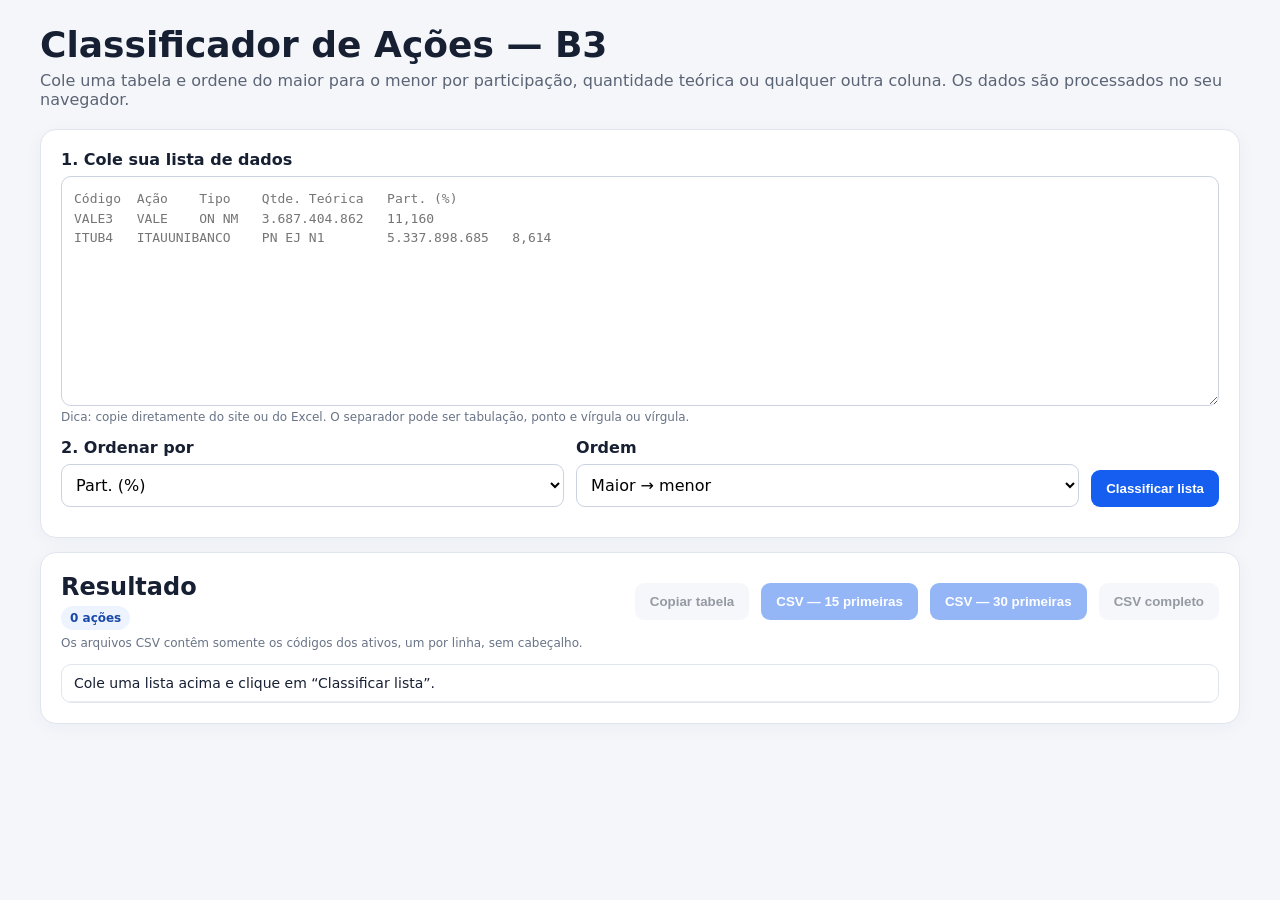
<file: index.html>
<!DOCTYPE html>
<html lang="pt-BR">
<head>
<meta charset="UTF-8">
<meta name="viewport" content="width=device-width, initial-scale=1">
<title>Classificador de Ações — B3</title>

<style>
:root {
  font-family: system-ui, -apple-system, Segoe UI, Roboto, Arial, sans-serif;
  color: #172033;
  background: #f4f6fa;
}

* { box-sizing: border-box; }

body { margin: 0; padding: 24px; }

.app { max-width: 1200px; margin: auto; }

header { margin-bottom: 20px; }

h1 {
  margin: 0 0 6px;
  font-size: clamp(25px, 4vw, 36px);
}

p { color: #5b6475; margin: 6px 0 14px; }

.panel {
  background: #fff;
  border: 1px solid #e0e5ee;
  border-radius: 16px;
  padding: 20px;
  margin: 14px 0;
  box-shadow: 0 4px 18px #1b2b4a0a;
}

label {
  display: block;
  font-weight: 650;
  margin-bottom: 7px;
}

textarea {
  width: 100%;
  min-height: 230px;
  resize: vertical;
  border: 1px solid #cbd3e1;
  border-radius: 10px;
  padding: 12px;
  font: 13px/1.5 ui-monospace, SFMono-Regular, Consolas, monospace;
}

.controls {
  display: flex;
  gap: 12px;
  flex-wrap: wrap;
  align-items: end;
  margin-top: 14px;
}

.field { min-width: 190px; flex: 1; }

select, input {
  width: 100%;
  padding: 10px;
  border: 1px solid #cbd3e1;
  border-radius: 9px;
  background: #fff;
  font: inherit;
}

button {
  border: 0;
  border-radius: 9px;
  padding: 11px 15px;
  font-weight: 700;
  cursor: pointer;
  background: #155eef;
  color: white;
}

button.secondary {
  background: #e9eef8;
  color: #172033;
}

button:disabled {
  opacity: .45;
  cursor: not-allowed;
}

.status { font-size: 14px; margin-top: 10px; }
.error { color: #b42318; }
.success { color: #067647; }

.table-wrap {
  overflow: auto;
  max-height: 65vh;
  border: 1px solid #e0e5ee;
  border-radius: 10px;
}

table {
  border-collapse: collapse;
  width: 100%;
  white-space: nowrap;
  font-size: 14px;
}

th, td {
  text-align: left;
  padding: 10px 12px;
  border-bottom: 1px solid #e9edf4;
}

th {
  position: sticky;
  top: 0;
  background: #f0f4fa;
  z-index: 1;
}

td.num {
  text-align: right;
  font-variant-numeric: tabular-nums;
}

tbody tr:hover { background: #f7f9fc; }

.muted { font-size: 12px; color: #687386; }

.result-head {
  display: flex;
  justify-content: space-between;
  gap: 12px;
  align-items: center;
  flex-wrap: wrap;
}

.pill {
  display: inline-block;
  background: #eef4ff;
  color: #1849a9;
  padding: 5px 9px;
  border-radius: 99px;
  font-size: 12px;
  font-weight: 700;
}

@media (max-width: 600px) {
  body { padding: 12px; }
  .panel { padding: 14px; }
  .controls button { flex: 1; }
}
</style>
</head>

<body>
<main class="app">

<header>
  <h1>Classificador de Ações — B3</h1>
  <p>
    Cole uma tabela e ordene do maior para o menor por participação,
    quantidade teórica ou qualquer outra coluna. Os dados são
    processados no seu navegador.
  </p>
</header>

<section class="panel">
  <label for="raw">1. Cole sua lista de dados</label>

  <textarea id="raw" spellcheck="false"
    placeholder="Código&#9;Ação&#9;Tipo&#9;Qtde. Teórica&#9;Part. (%)&#10;VALE3&#9;VALE&#9;ON NM&#9;3.687.404.862&#9;11,160&#10;ITUB4&#9;ITAUUNIBANCO&#9;PN EJ N1&#9;5.337.898.685&#9;8,614"></textarea>

  <div class="muted">
    Dica: copie diretamente do site ou do Excel.
    O separador pode ser tabulação, ponto e vírgula ou vírgula.
  </div>

  <div class="controls">
    <div class="field">
      <label for="sortBy">2. Ordenar por</label>
      <select id="sortBy">
        <option value="4">Part. (%)</option>
        <option value="3">Qtde. Teórica</option>
        <option value="0">Código</option>
        <option value="1">Ação</option>
        <option value="2">Tipo</option>
      </select>
    </div>

    <div class="field">
      <label for="direction">Ordem</label>
      <select id="direction">
        <option value="desc">Maior → menor</option>
        <option value="asc">Menor → maior</option>
      </select>
    </div>

    <button id="run">Classificar lista</button>
  </div>

  <div id="status" class="status" role="status"></div>
</section>

<section class="panel">
  <div class="result-head">
    <div>
      <h2 style="margin:0 0 5px">Resultado</h2>
      <span id="count" class="pill">0 ações</span>
    </div>

    <div class="controls" style="margin:0">
      <button id="copy" class="secondary" disabled>Copiar tabela</button>
      <button id="csv15" disabled>CSV — 15 primeiras</button>
      <button id="csv30" disabled>CSV — 30 primeiras</button>
      <button id="csv" class="secondary" disabled>CSV completo</button>
    </div>
  </div>

  <p class="muted">
    Os arquivos CSV contêm somente os códigos dos ativos,
    um por linha, sem cabeçalho.
  </p>

  <div class="table-wrap">
    <table>
      <thead id="thead"></thead>
      <tbody id="tbody">
        <tr>
          <td>Cole uma lista acima e clique em “Classificar lista”.</td>
        </tr>
      </tbody>
    </table>
  </div>
</section>

</main>

<script>
const raw = document.querySelector('#raw');
const sortBy = document.querySelector('#sortBy');
const direction = document.querySelector('#direction');

const statusEl = document.querySelector('#status');
const thead = document.querySelector('#thead');
const tbody = document.querySelector('#tbody');
const count = document.querySelector('#count');

let headers = [];
let rows = [];

function parseNumber(s) {
  let x = String(s ?? '').trim().replace(/\s/g, '');

  if (!x) return NaN;

  if (x.includes(',') && x.includes('.')) {
    x = x.replace(/\./g, '').replace(',', '.');
  } else if (x.includes(',')) {
    x = x.replace(',', '.');
  } else if ((x.match(/\./g) || []).length > 1) {
    x = x.replace(/\./g, '');
  }

  return Number(x);
}

function parseTable(text) {
  const lines = text.trim().split(/\r?\n/).filter(x => x.trim());

  if (lines.length < 2) {
    throw new Error(
      'Cole o cabeçalho e pelo menos uma linha de dados.'
    );
  }

  const first = lines[0];

  const delimiter = first.includes('\t')
    ? '\t'
    : (first.includes(';') ? ';' : ',');

  const split = line =>
    line.split(delimiter).map(x =>
      x.trim().replace(/^["']|["']$/g, '')
    );

  const h = split(lines[0]);

  if (h.length === 1) {
    throw new Error(
      'Não consegui identificar as colunas. ' +
      'Copie a tabela com tabulações entre as colunas.'
    );
  }

  let data = lines.slice(1)
    .map(split)
    .filter(r => r.some(v => v !== ''));

  data = data.map(r => {
    while (r.length < h.length) r.push('');
    return r.slice(0, h.length);
  });

  return { h, data };
}

function numericColumn(header) {
  const s = header.toLocaleLowerCase('pt-BR');

  return /qtde|quantidade|part\.|particip|peso|valor|preço|preco|volume|%/.test(s);
}

function classify() {
  try {
    const parsed = parseTable(raw.value);

    headers = parsed.h;
    rows = parsed.data;

    const col = Number(sortBy.value);
    const dir = direction.value === 'desc' ? -1 : 1;

    if (col >= headers.length) {
      throw new Error(
        'A coluna selecionada não existe nesta lista. ' +
        'Escolha outra coluna.'
      );
    }

    const decorated = rows.map((r, i) => ({ r, i }));

    decorated.sort((a, b) => {
      const av = a.r[col] ?? '';
      const bv = b.r[col] ?? '';

      let cmp;

      if (numericColumn(headers[col])) {
        const an = parseNumber(av);
        const bn = parseNumber(bv);

        cmp =
          Number.isNaN(an) && Number.isNaN(bn) ? 0 :
          Number.isNaN(an) ? 1 :
          Number.isNaN(bn) ? -1 :
          an - bn;
      } else {
        cmp = av.localeCompare(
          bv,
          'pt-BR',
          { numeric: true, sensitivity: 'base' }
        );
      }

      return cmp === 0 ? a.i - b.i : cmp * dir;
    });

    rows = decorated.map(x => x.r);

    render();

    statusEl.className = 'status success';
    statusEl.textContent = 'Lista classificada com sucesso.';

  } catch (e) {
    statusEl.className = 'status error';
    statusEl.textContent = e.message;
  }
}

function render() {
  thead.innerHTML =
    '<tr>' +
    headers.map(h => '<th>' + escapeHtml(h) + '</th>').join('') +
    '</tr>';

  tbody.innerHTML = rows.map(r =>
    '<tr>' +
    r.map((v, i) =>
      '<td class="' +
      (numericColumn(headers[i]) ? 'num' : '') +
      '">' + escapeHtml(v) + '</td>'
    ).join('') +
    '</tr>'
  ).join('');

  count.textContent =
    rows.length + ' ' +
    (rows.length === 1 ? 'linha' : 'linhas');

  document.querySelector('#copy').disabled = !rows.length;
  document.querySelector('#csv').disabled = !rows.length;
  document.querySelector('#csv15').disabled = !rows.length;
  document.querySelector('#csv30').disabled = !rows.length;
}

function escapeHtml(s) {
  return String(s ?? '').replace(/[&<>"']/g, c => ({
    '&': '&amp;',
    '<': '&lt;',
    '>': '&gt;',
    '"': '&quot;',
    "'": '&#39;'
  }[c]));
}

function tableText() {
  return [headers, ...rows]
    .map(r => r.map(v => String(v).replace(/\t/g, ' ')).join('\t'))
    .join('\n');
}

document.querySelector('#run').addEventListener('click', classify);

sortBy.addEventListener('change', () => {
  if (rows.length) {
    statusEl.textContent =
      'Clique em “Classificar lista” para aplicar a nova coluna.';
  }
});

direction.addEventListener('change', () => {
  if (rows.length) {
    statusEl.textContent =
      'Clique em “Classificar lista” para aplicar a nova ordem.';
  }
});

document.querySelector('#copy').addEventListener('click', async () => {
  try {
    await navigator.clipboard.writeText(tableText());

    statusEl.className = 'status success';
    statusEl.textContent =
      'Tabela copiada. Cole no Excel ou onde quiser.';

  } catch (e) {
    statusEl.className = 'status error';
    statusEl.textContent =
      'Não foi possível copiar automaticamente. ' +
      'Se necessário, selecione e copie a tabela.';
  }
});

/*
 * EXPORTAÇÃO PARA LISTA DE ATIVOS
 * Somente códigos, um por linha.
 * Sem cabeçalho, aspas ou separadores de colunas.
 */
function downloadCsv(limit, filename) {
  try {
    const selected = limit
      ? rows.slice(0, limit)
      : rows;

    function normalize(value) {
      return String(value ?? '')
        .normalize('NFD')
        .replace(/[\u0300-\u036f]/g, '')
        .trim()
        .toLowerCase();
    }

    const codeHeaders = [
      'codigo',
      'ticker',
      'ativo',
      'simbolo',
      'papel',
      'codigo do ativo',
      'codigo de negociacao'
    ];

    const codeIndex = headers.findIndex(header =>
      codeHeaders.includes(normalize(header))
    );

    if (codeIndex === -1) {
      throw new Error(
        'Não encontrei a coluna de códigos. ' +
        'Verifique se o cabeçalho contém Código, Ticker ou Ativo.'
      );
    }

    const codes = selected
      .map(row => String(row[codeIndex] ?? '').trim())
      .filter(code => code !== '')
      .map(code => code.replace(/[\r\n]+/g, ''));

    if (codes.length === 0) {
      throw new Error('Não há códigos de ativos para exportar.');
    }

    // UTF-8 sem BOM: somente os códigos e as quebras de linha.
    const content = codes.join('\r\n') + '\r\n';

    const blob = new Blob([content], {
      type: 'text/csv;charset=utf-8;'
    });

    const url = URL.createObjectURL(blob);
    const a = document.createElement('a');

    a.href = url;
    a.download = filename;
    a.style.display = 'none';

    document.body.appendChild(a);
    a.click();
    a.remove();

    setTimeout(() => URL.revokeObjectURL(url), 2000);

    statusEl.className = 'status success';
    statusEl.textContent =
      'Arquivo gerado: ' + filename +
      ' (' + codes.length + ' códigos exportados).';

  } catch (e) {
    statusEl.className = 'status error';
    statusEl.textContent = e.message;
  }
}

document.querySelector('#csv15').addEventListener('click', () =>
  downloadCsv(15, 'ranking-acoes-b3-top-15.csv')
);

document.querySelector('#csv30').addEventListener('click', () =>
  downloadCsv(30, 'ranking-acoes-b3-top-30.csv')
);

document.querySelector('#csv').addEventListener('click', () =>
  downloadCsv(null, 'ranking-acoes-b3-completo.csv')
);
</script>

</body>
</html>
</file>
